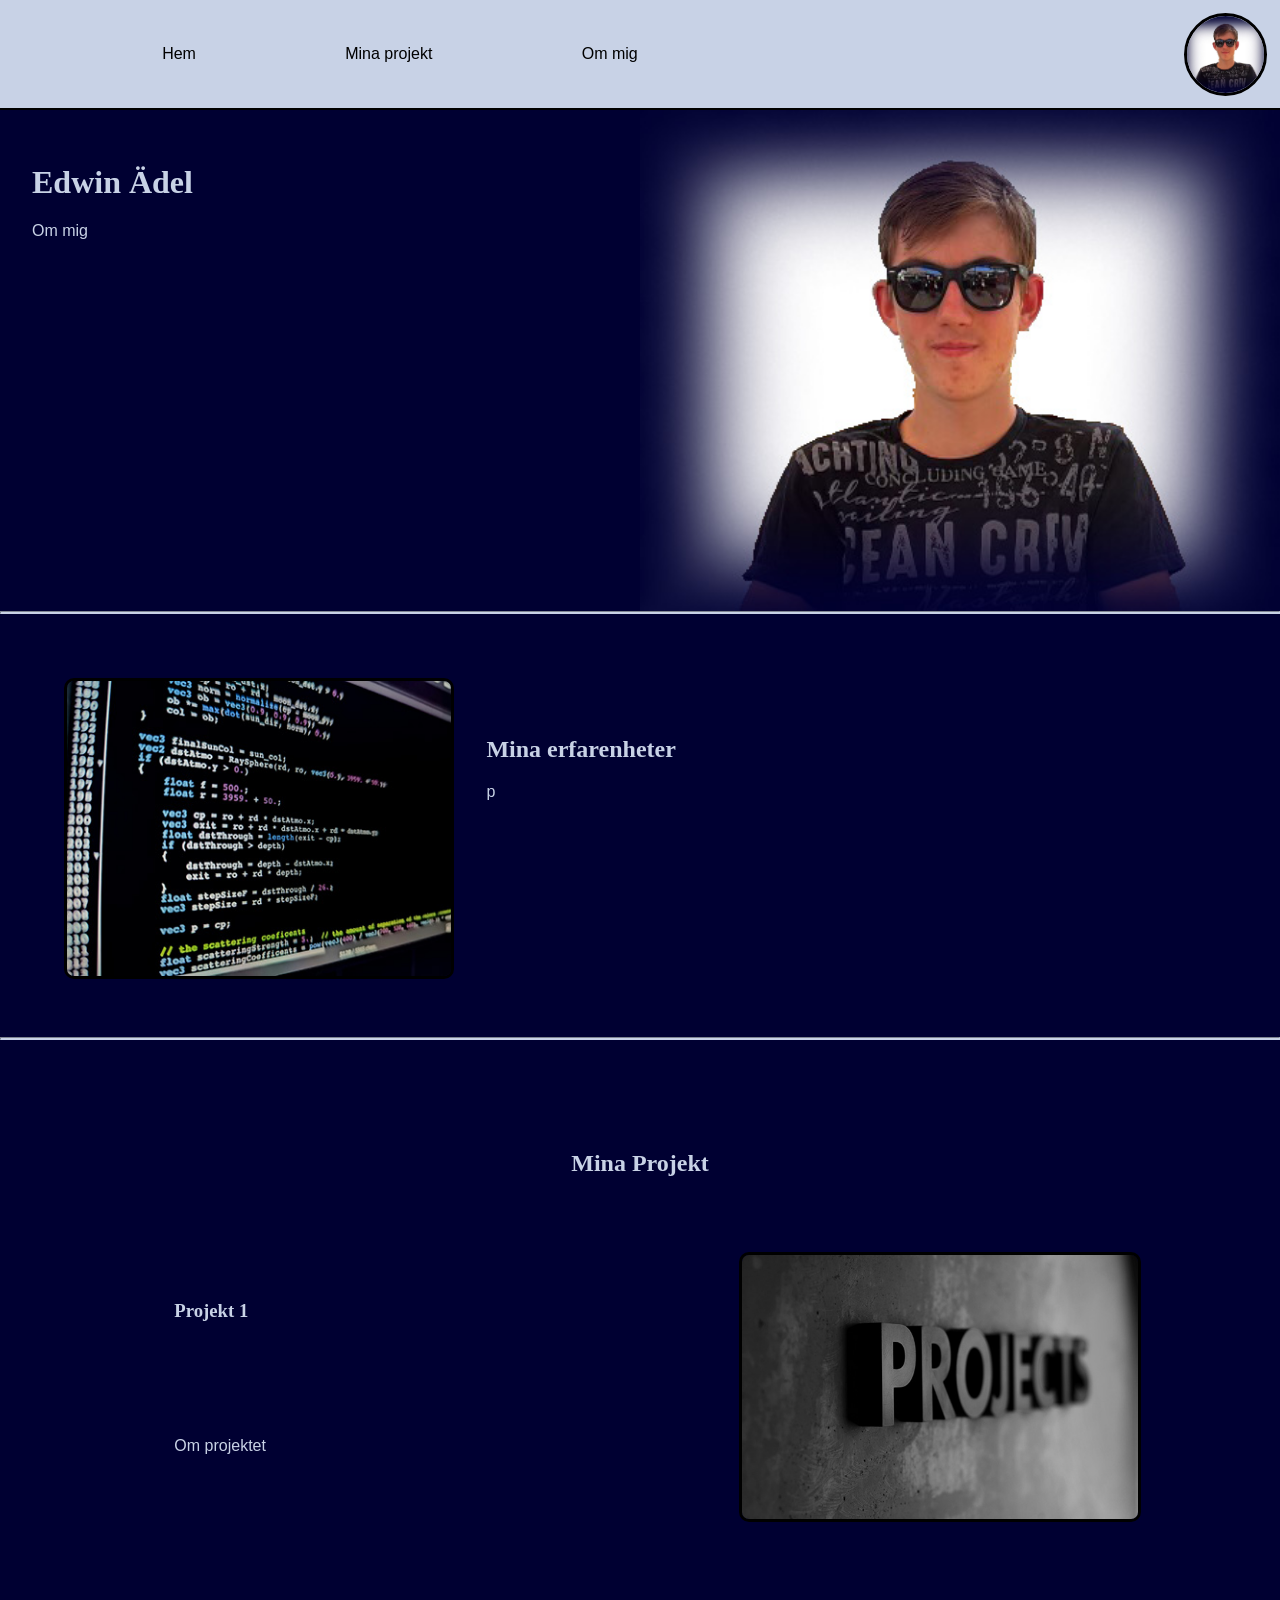
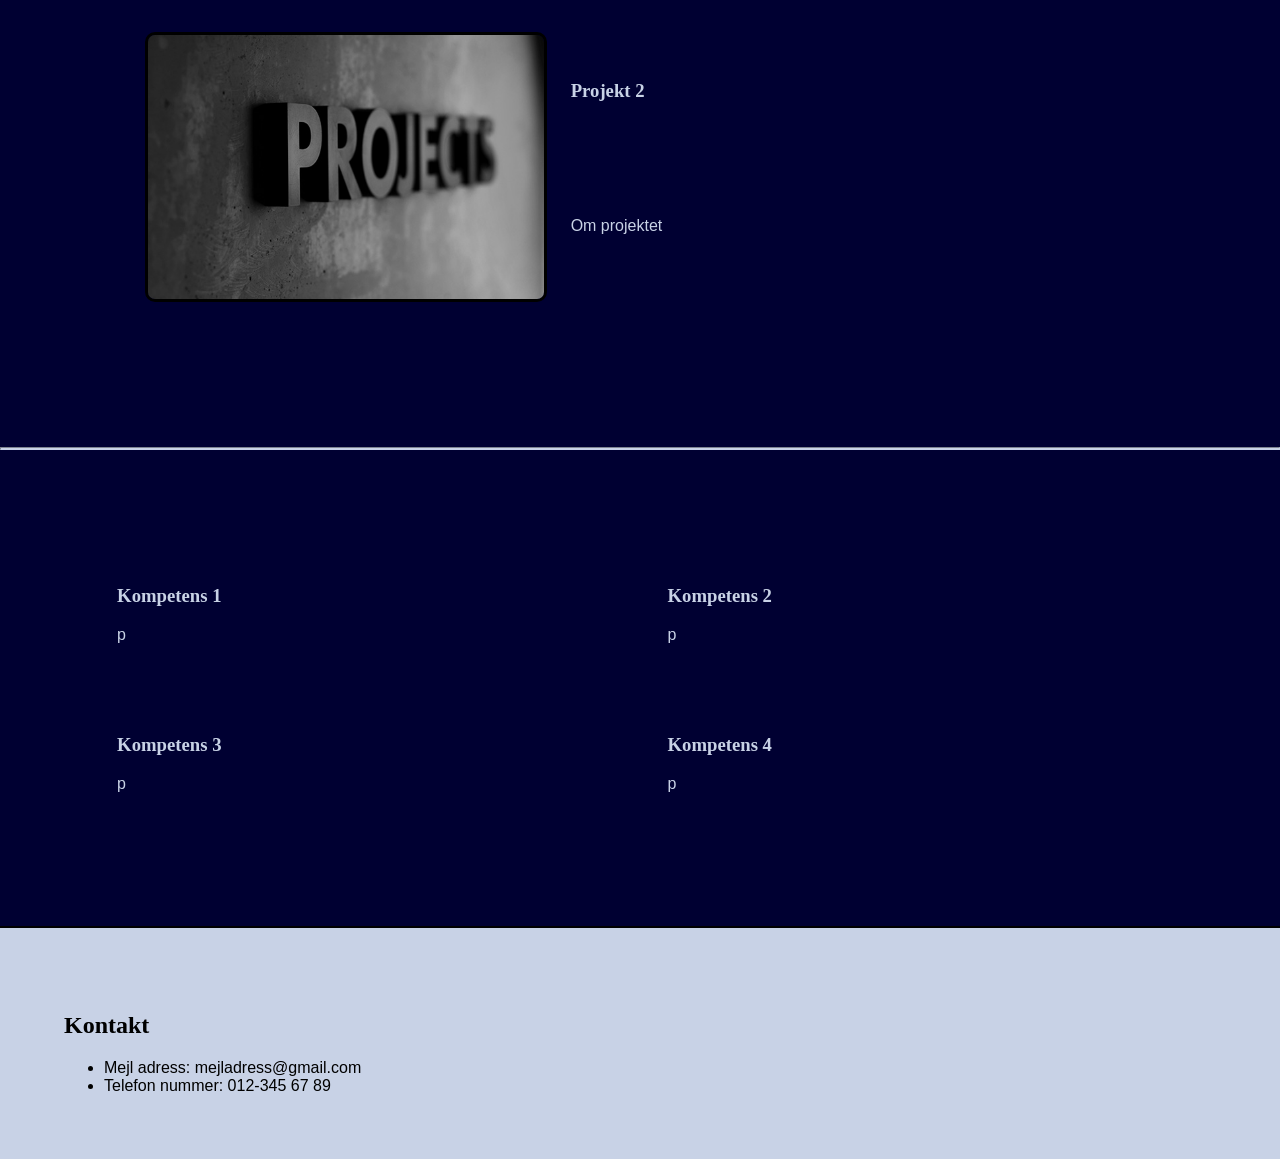
<file: hem.html>
<!DOCTYPE html>
<html lang="en">
<head>
    <meta charset="UTF-8">
    <meta name="viewport" content="width=device-width, initial-scale=1.0">
    <meta http-equiv="X-UA-Compatible" content="ie=edge">
    <title>Slutprojekt</title>
    <link href="https://fonts.googleapis.com/icon?family=Material+Icons" rel="stylesheet">
    <link rel="stylesheet" href="css/style.css">
</head>
<body>

    <div class="wrapper">
        <div id="nav">
            <div class="menu">
                <div class="menu-button-menu">
                    <i class="material-icons">menu</i>
                </div>
                <nav id="navs">
                    <ul><a href="hem.html">Hem</a></ul>
                    <ul><a href="mina_projekt.html">Mina projekt</a></ul>
                    <ul><a href="om_mig.html">Om mig</a></ul>
                </nav>
            </div>
            <div class="fade-layer"></div>
            <div class="menu-button">
                <i class="material-icons">menu</i>
            </div>
            <img id="icon" src="img/porträtt_bild.jpg" alt = "bild">
        </div>

        <main>
            <div id="upper_portion">
                <img id="profile_picture_hem" src="img/porträtt_bild.jpg" alt="bild">
                <div id="about">
                    <h1 class = "name">Edwin Ädel</h1>
                    <p>Om mig</p>
                </div>
            </div>

            <hr>

            <div id="section1">
                <img class="content_image" id="section1_image" src="img/programing.jpg" alt="bild">
                <div class="text">
                    <h2>Mina erfarenheter</h2>
                    <p>p</p>
                </div>
            </div>

            <hr>

            <div id="section2">
                <h2 id="projects_title">Mina Projekt</h2>
                <div class="box" id="box1">
                    <img class="content_image" src="img/projects.jpg" alt="bild">
                    <h3>Projekt 1</h3>
                    <p>Om projektet</p>
                </div>
                <div class="box" id="box2">  
                    <img class="content_image" src="img/projects.jpg" alt="bild">
                    <h3>Projekt 2</h3>
                    <p>Om projektet</p>
                </div>
            </div>

            <hr>

            <div id="section3">
                <div id="text1">
                    <h3>Kompetens 1</h3>
                    <p>p</p>
                </div>
                <div id="text2">
                    <h3>Kompetens 2</h3>
                    <p>p</p>
                </div>
                <div id="text3">
                    <h3>Kompetens 3</h3>
                    <p>p</p>
                </div>
                <div id="text4">
                    <h3>Kompetens 4</h3>
                    <p>p</p>
                </div>
            </div>
        </main>

        <div id="footer">
            <h2>Kontakt</h2>
            <ul>
                <li>Mejl adress: mejladress@gmail.com</li>
                <li>Telefon nummer: 012-345 67 89</li>
            </ul>
        </div>

    </div>
    
    <script src="js/main.js"></script>
</body>
</html>
</file>
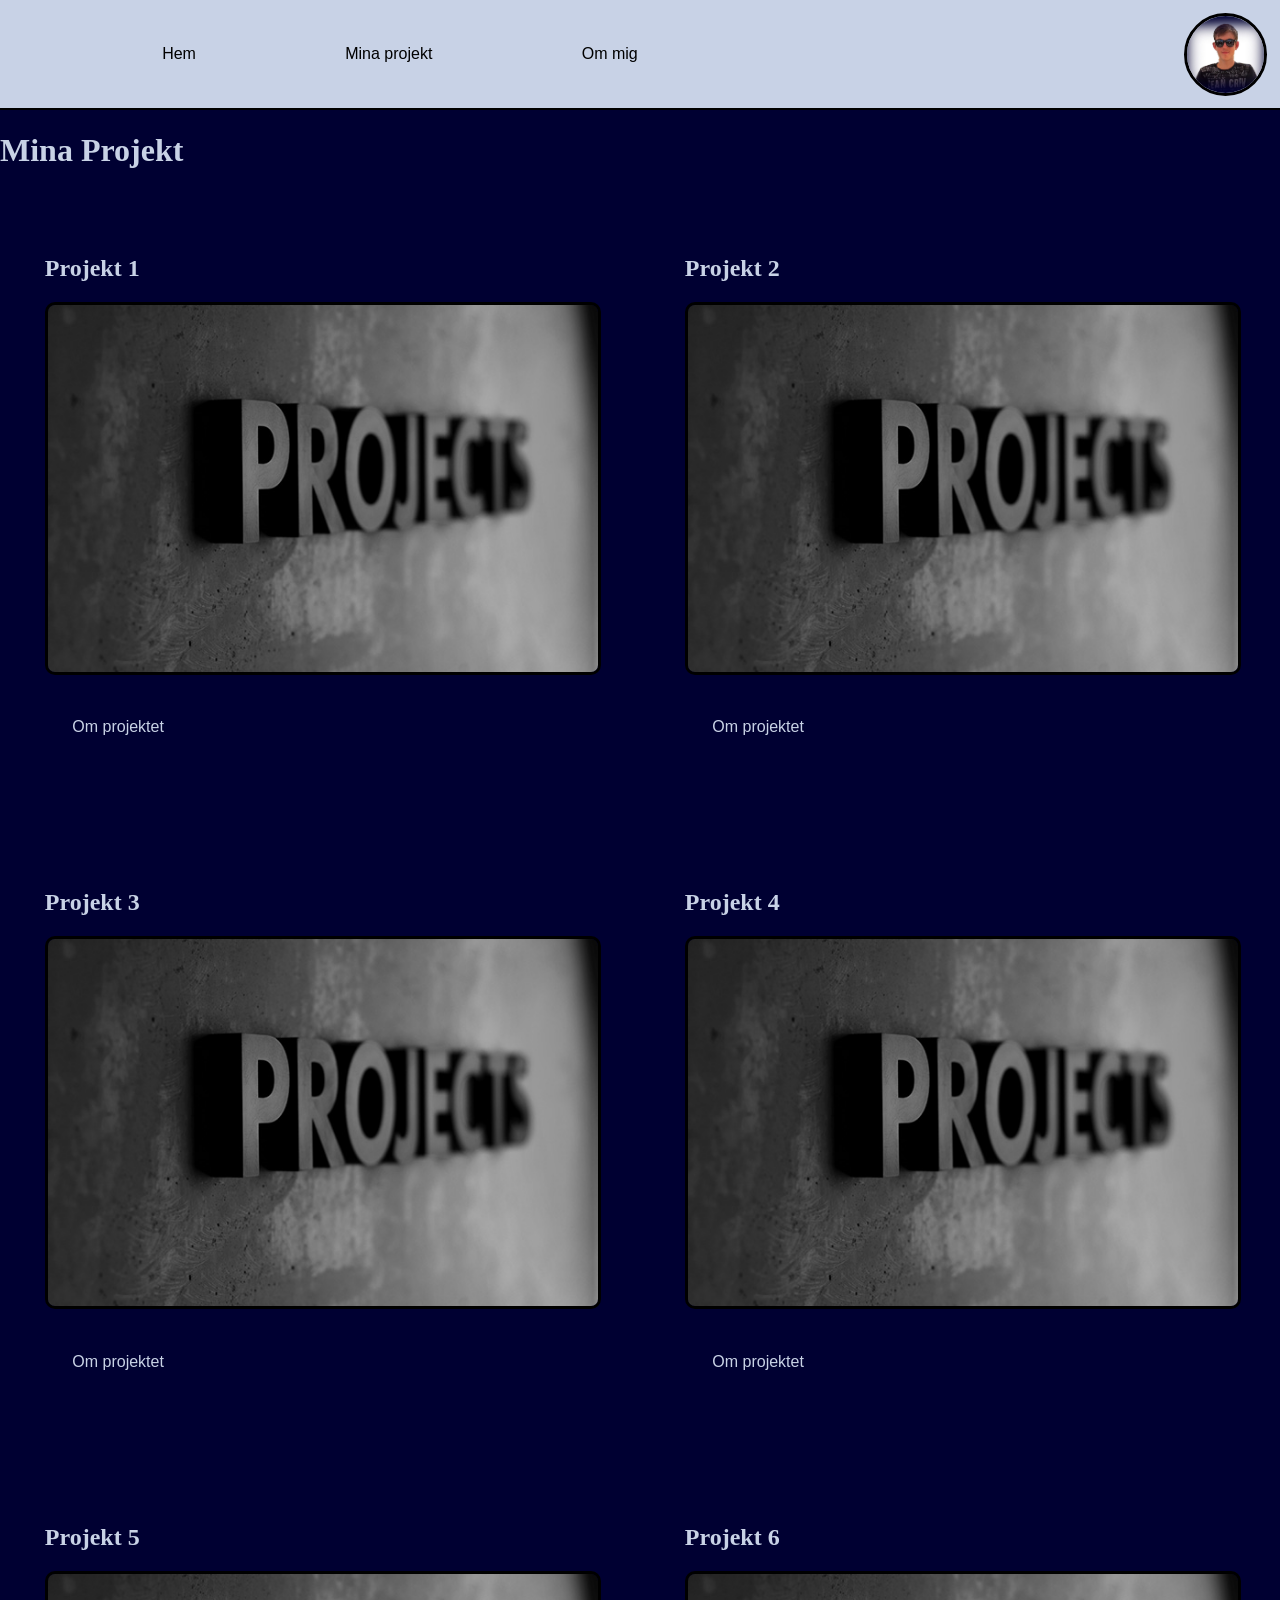
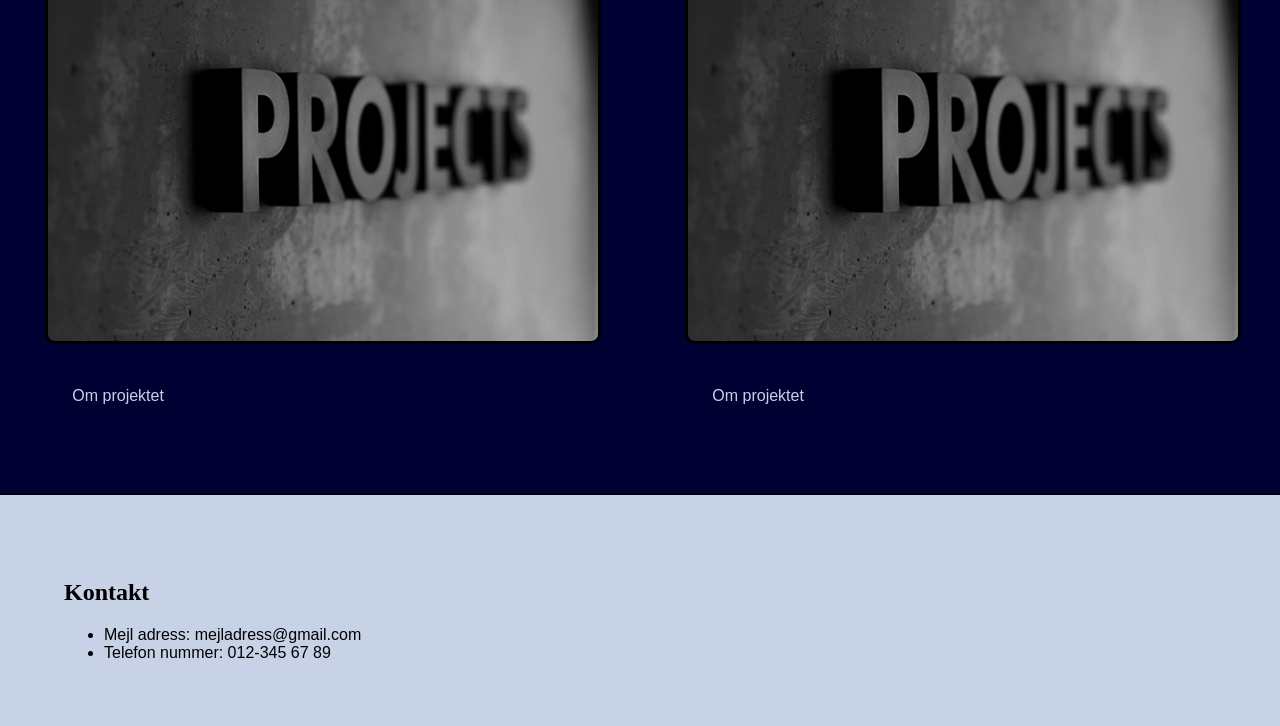
<file: mina_projekt.html>
<!DOCTYPE html>
<html lang="en">
<head>
    <meta charset="UTF-8">
    <meta name="viewport" content="width=device-width, initial-scale=1.0">
    <meta http-equiv="X-UA-Compatible" content="ie=edge">
    <title>Slutprojekt</title>
    <link href="https://fonts.googleapis.com/icon?family=Material+Icons" rel="stylesheet">
    <link rel="stylesheet" href="css/style.css">
</head>
<body>

    <div class="wrapper">
        <div id="nav">
            <div class="menu">
                <div class="menu-button-menu">
                    <i class="material-icons">menu</i>
                </div>
                <nav id="navs">
                    <ul><a href="hem.html">Hem</a></ul>
                    <ul><a href="mina_projekt.html">Mina projekt</a></ul>
                    <ul><a href="om_mig.html">Om mig</a></ul>
                </nav>
            </div>
            <div class="fade-layer"></div>
            <div class="menu-button">
                <i class="material-icons">menu</i>
            </div>
            <img id="icon" src="img/porträtt_bild.jpg" alt = "bild">
        </div>

        <main>
            <h1 id="my_projects_title">Mina Projekt</h1>

            <div id="projects_container">
                <div class="project" id="project1">
                    <h2>Projekt 1</h2>
                    <a href="projekt.html"><img class="content_image" id="project1_image" src="img/projects.jpg" alt="bild"></a>
                    <div class="text">
                        <p>Om projektet</p>
                    </div>
                </div>

                <div class="project" id="project2">
                    <h2>Projekt 2</h2>
                    <img class="content_image" id="project2_image" src="img/projects.jpg" alt="bild">
                    <div class="text">
                        <p>Om projektet</p>
                    </div>
                </div>

                <div class="project" id="project3">
                    <h2>Projekt 3</h2>
                    <img class="content_image" id="project3_image" src="img/projects.jpg" alt="bild">
                    <div class="text">
                        <p>Om projektet</p>
                    </div>
                </div>

                <div class="project" id="project4">
                    <h2>Projekt 4</h2>
                    <img class="content_image" id="project4_image" src="img/projects.jpg" alt="bild">
                    <div class="text">
                        <p>Om projektet</p>
                    </div>
                </div>

                <div class="project" id="project5">
                    <h2>Projekt 5</h2>
                    <img class="content_image" id="project5_image" src="img/projects.jpg" alt="bild">
                    <div class="text">
                        <p>Om projektet</p>
                    </div>
                </div>

                <div class="project" id="project6">
                    <h2>Projekt 6</h2>
                    <img class="content_image" id="project6_image" src="img/projects.jpg" alt="bild">
                    <div class="text">
                        <p>Om projektet</p>
                    </div>
                </div>
            </div>
        </main>

        <div id="footer">
            <h2>Kontakt</h2>
            <ul>
                <li>Mejl adress: mejladress@gmail.com</li>
                <li>Telefon nummer: 012-345 67 89</li>
            </ul>
        </div>

    </div>
    
    <script src="js/main.js"></script>
</body>
</html>
</file>
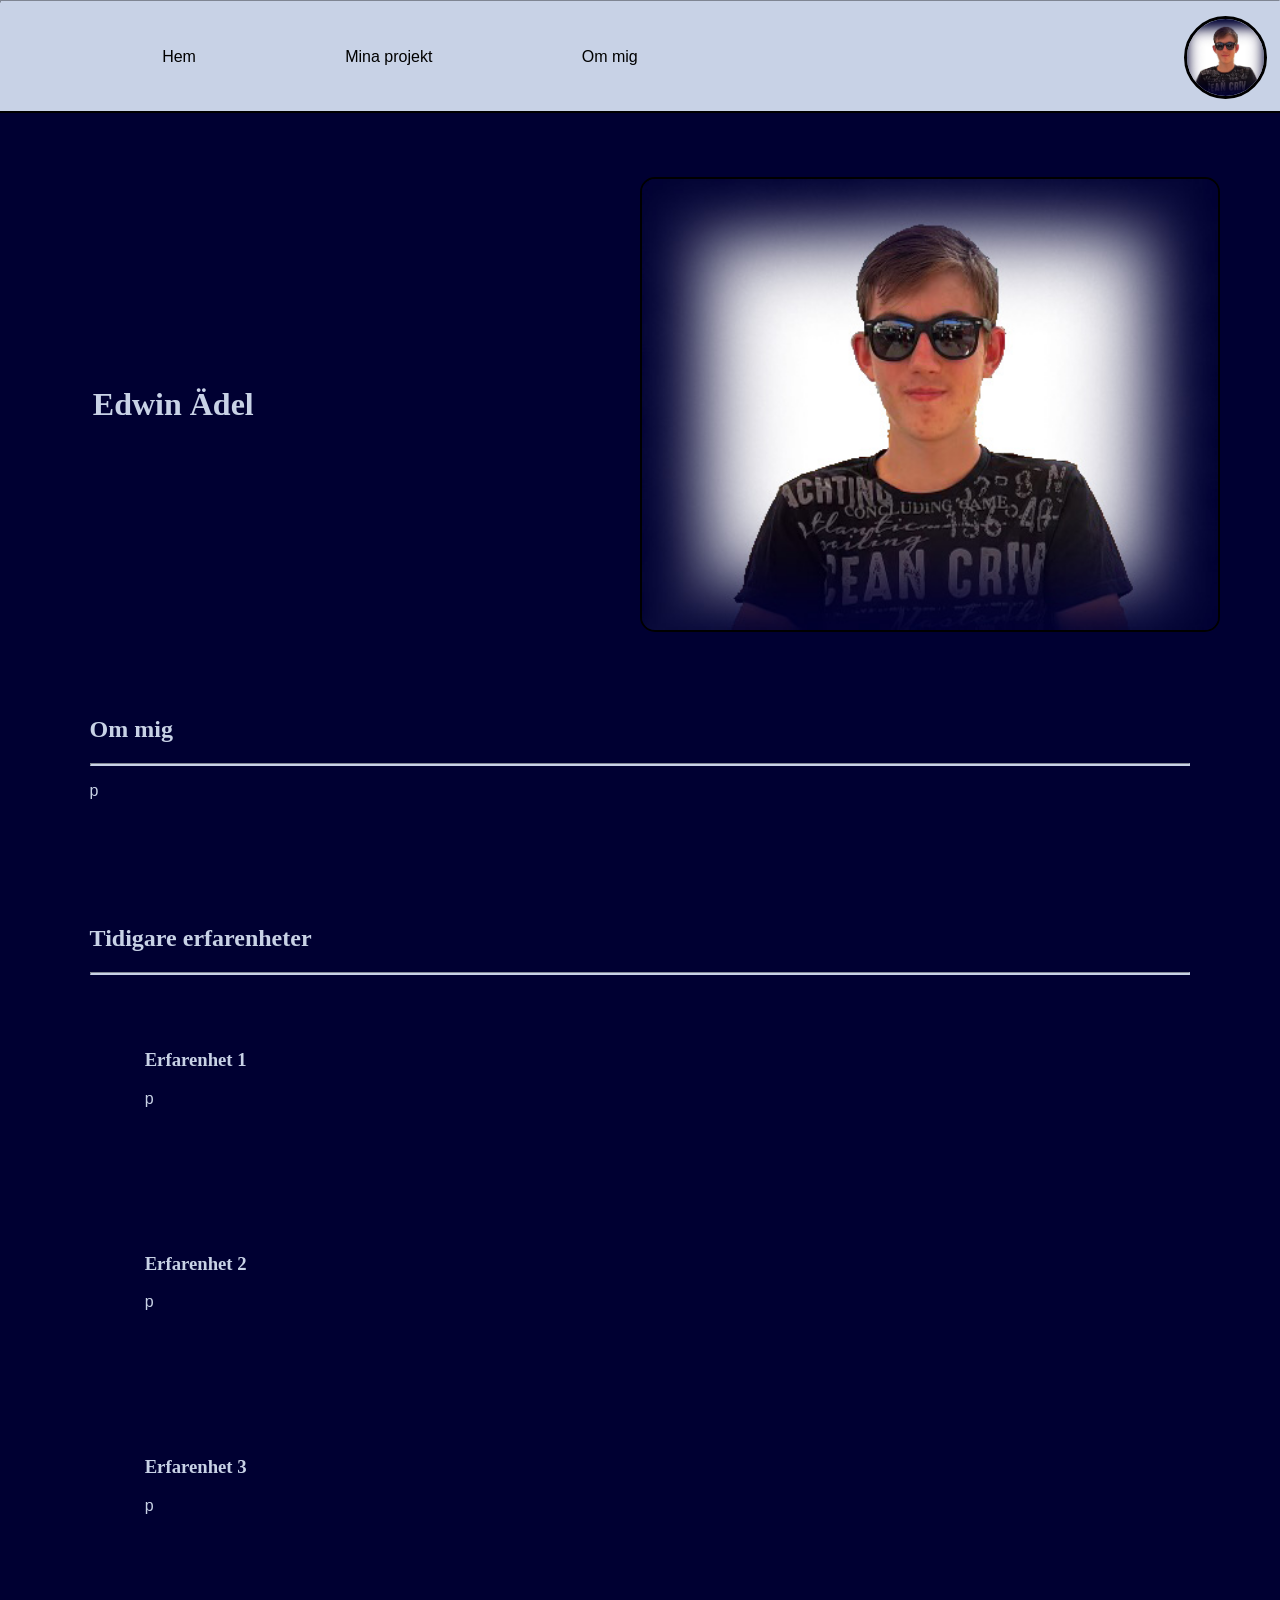
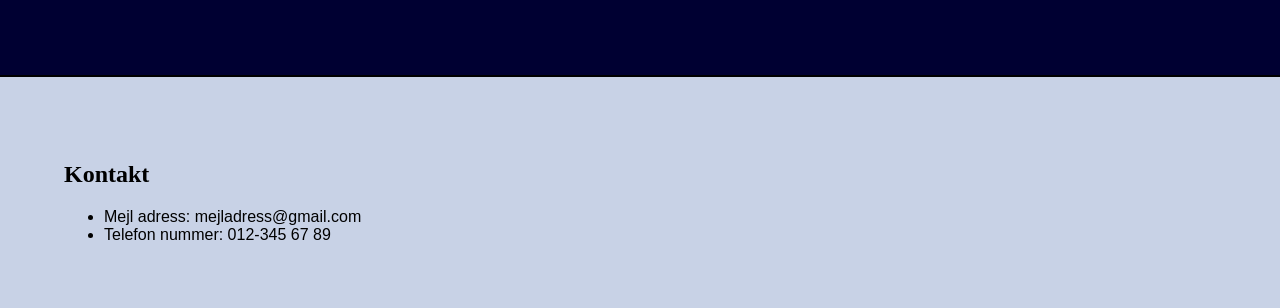
<file: om_mig.html>
<!DOCTYPE html>
<html lang="en">
<head>
    <meta charset="UTF-8">
    <meta name="viewport" content="width=device-width, initial-scale=1.0">
    <meta http-equiv="X-UA-Compatible" content="ie=edge">
    <title>Slutprojekt</title>
    <link href="https://fonts.googleapis.com/icon?family=Material+Icons" rel="stylesheet">
    <link rel="stylesheet" href="css/style.css">
</head>
<body>
    <hr>
    <div class="wrapper">
        <div id="nav">
            <div class="menu">
                <div class="menu-button-menu">
                    <i class="material-icons">menu</i>
                </div>
                <nav id="navs">
                    <ul><a href="hem.html">Hem</a></ul>
                    <ul><a href="mina_projekt.html">Mina projekt</a></ul>
                    <ul><a href="om_mig.html">Om mig</a></ul>
                </nav>
            </div>
            <div class="fade-layer"></div>
            <div class="menu-button">
                <i class="material-icons">menu</i>
            </div>
            <img id="icon" src="img/porträtt_bild.jpg" alt = "bild">
        </div>
        <main>
            <div id="upper_portion_om_mig">
                <h1 class="name" id="om_mig_namn">Edwin Ädel</h1>
                <img id="profile_picture_om_mig" src="img/porträtt_bild.jpg" alt="bild"> 
            </div>

            <div id="section1_om_mig">
                <div id="text">
                    <h2>Om mig</h2>
                    <hr>
                    <p>p</p>
                </div>
            </div>

            <div id="section2">
                <h2>Tidigare erfarenheter</h2>
                <hr>
                <div id="text1">
                    <h3>Erfarenhet 1</h3>
                    <p>p</p>
                </div>
                <div id="text2">
                    <h3>Erfarenhet 2</h3>
                    <p>p</p>
                </div>
                <div id="text3">
                    <h3>Erfarenhet 3</h3>
                    <p>p</p>
                </div>
            </div>
        </main>

        <div id="footer">
            <h2>Kontakt</h2>
            <ul>
                <li>Mejl adress: mejladress@gmail.com</li>
                <li>Telefon nummer: 012-345 67 89</li>
            </ul>
        </div>

    </div>
    
    <script src="js/main.js"></script>
</body>
</html>
</file>
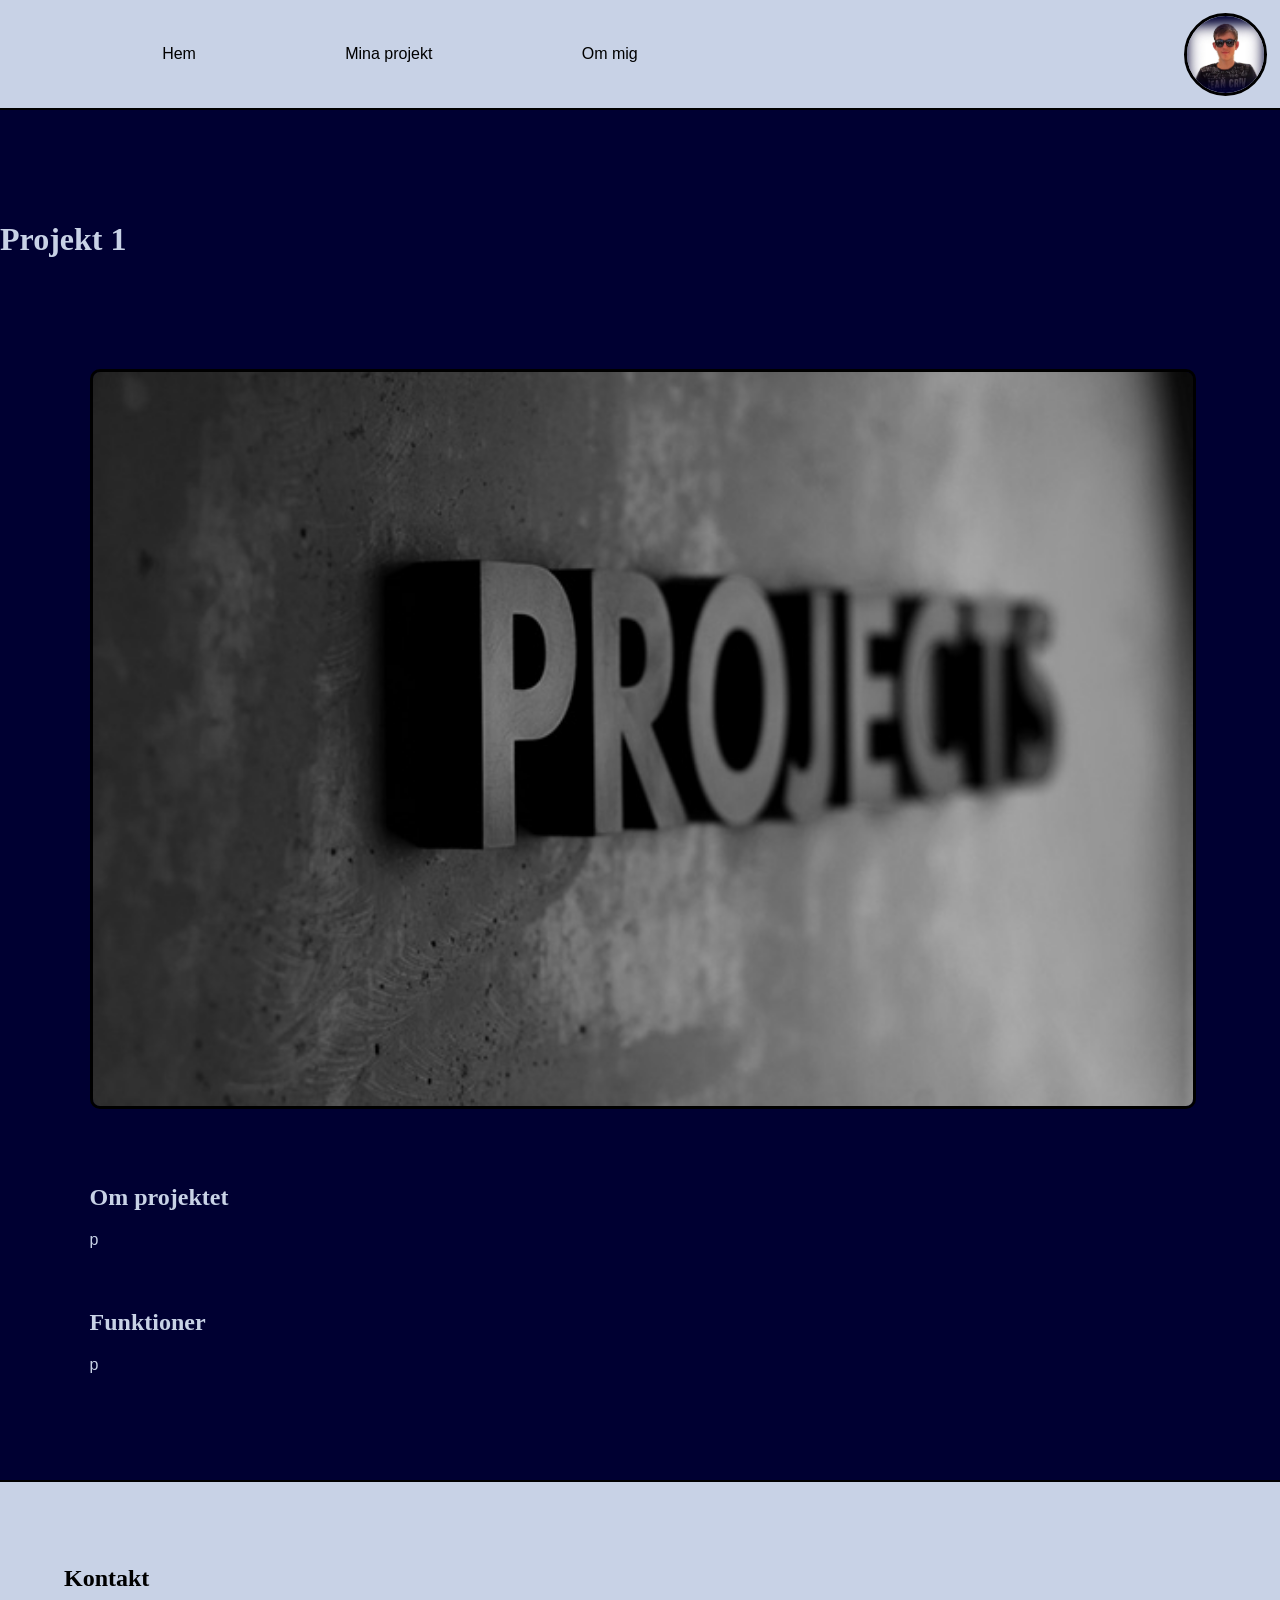
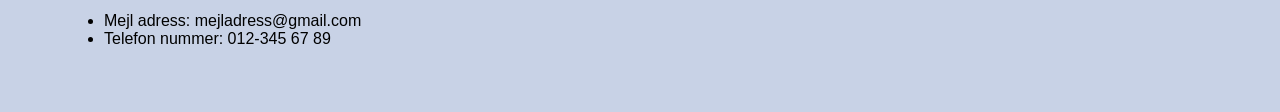
<file: projekt.html>
<!DOCTYPE html>
<html lang="en">
<head>
    <meta charset="UTF-8">
    <meta name="viewport" content="width=device-width, initial-scale=1.0">
    <meta http-equiv="X-UA-Compatible" content="ie=edge">
    <title>Slutprojekt</title>
    <link href="https://fonts.googleapis.com/icon?family=Material+Icons" rel="stylesheet">
    <link rel="stylesheet" href="css/style.css">
</head>
<body>

    <div class="wrapper">
        <div id="nav">
            <div class="menu">
                <div class="menu-button-menu">
                    <i class="material-icons">menu</i>
                </div>
                <nav id="navs">
                    <ul><a href="hem.html">Hem</a></ul>
                    <ul><a href="mina_projekt.html">Mina projekt</a></ul>
                    <ul><a href="om_mig.html">Om mig</a></ul>
                </nav>
            </div>
            <div class="fade-layer"></div>
            <div class="menu-button">
                <i class="material-icons">menu</i>
            </div>
            <img id="icon" src="img/porträtt_bild.jpg" alt = "bild">
        </div>

        <main>
            <h1 class="project_title">Projekt 1</h1>

            <div class="project" id="project1">
                <img class="content_image" id="project1_image" src="img/projects.jpg" alt="bild">
                <div class="project_text">
                    <div id="project1_about">
                        <h2>Om projektet</h2>
                        <p>p</p>
                    </div>
                    <div id="project1_features">
                        <h2>Funktioner</h2>
                        <p>p</p>
                    </div>
                </div>
            </div>      
        </main>

        <div id="footer">
            <h2>Kontakt</h2>
            <ul>
                <li>Mejl adress: mejladress@gmail.com</li>
                <li>Telefon nummer: 012-345 67 89</li>
            </ul>
        </div>

    </div>
    
    <script src="js/main.js"></script>
</body>
</html>
</file>
<file: css/style.css>
:root {
    --main-padding-mobile: 7%;
    --box-padding-mobile: 5%;
    --main-padding-desktop: 7%;
    --box-padding-desktop: 5%;
    --line-height: 2px;
    --main-color: rgb(0, 0, 50);
    --secondary-color: rgb(200, 210, 230);
}

body,ul{
    margin: 0;
}

img{
    width: 100%;
    display: flex;
    object-fit: cover;
}

h1, h2, h3{
    font-family:'Times New Roman', Times, serif;
}

p, ul{
    font-family:Arial, Helvetica, sans-serif;
}

#icon{
    border-radius: 100px;
    border-style: solid;
    border-color: black;
}

.content_image{
    border-radius: 10px;
    border-style: solid;
    border-color: black;
}

hr{
    height: 1px;
    border-color: var(--secondary-color);
    color:var(--secondary-color);
    background-color: var(--secondary-color);
    margin: 0px;
    align-self: center;
}

#footer{
    border-top: var(--line-height) solid black;
}


/* MOBILE */ 
@media screen and (max-width: 500px){
    body{
        background-color: var(--main-color); 
        color:var(--secondary-color);    
    }

    .name{
        justify-self: center;
    }

    #about, #section1_om_mig, #section2, #section3, #footer{
        padding: var(--main-padding-mobile);
    }
    #about, #section1_om_mig, #box1, #box2, #text1, #text2, #text3, #text4, #footer{
        padding: var(--box-padding-mobile)
    }

    #footer{
        background-color: var(--secondary-color);
        color:var(--main-color);
    }

    #profile_picture_om_mig{
        border: var(--line-height) solid black;
        width: 50%;
        justify-self: center;
        border-radius: 15px;
        margin-top: 10%;
    }

    .menu{
        height: 100vh;
        width: 60vw;
        background-color: var(--secondary-color);
        position: fixed;
        top: 0;
        left: -90vw;
        transition: left 0.3s;
        box-shadow: 10px 0px 21px -10px rgba(0,0,0,0.75);
        z-index: 10;
        border-right: 1px solid black;
        padding: 2%;
    }

    .menu-button{
        cursor: pointer;
        display: inline;
        font-size:10px;
        color:black;
    }

    .menu-button-menu{
        cursor: pointer;
        display: inline;
        font-size:10px; 
        color:black
    }

    .menu-button i.material-icons{
        font-size: 12vw;
    }
    
    .menu-button-menu i.material-icons{
        font-size: 12vw;
    }

    .show{
        left: 0;
    }

    .fade-layer{
        position: fixed;
        top: 0;
        left: 0;
        right: 0;
        bottom: 0;
        display: none;
        z-index: 5;
    }
    .fade-layer.visible{
        display: block;
    }

    #nav{
        display: flex;
        justify-content: space-between;
        padding: 1%;
        border-bottom: var(--line-height) solid black;
        background-color: var(--secondary-color);
    }

    #navs {
        padding-left: 1%;
        padding-top: 15%;
        line-height: 2rem;
    }

    a {
        text-decoration: none;
        color: black
    }

    #icon{
        width: 12vw;
        height: 12vw;
    }


    #projects_title{
        display: flex;
        justify-content: center;
    }

    .project{
        padding: var(--main-padding-mobile);
    }

    #my_projects_title{
        justify-self: center;
    }

    .project_title{
        justify-self: center;
    }
    .project_text{
        display:flex;
        flex-direction: column;
        gap: 1.5rem;
    }

    #section1{
        padding: var(--box-padding-mobile);
    }

    #section1_image{
        display: none;
    }
}



/* DESKTOP */
@media screen and (min-width:501px){
    body{
        color:var(--secondary-color);
        background-color: var(--main-color);
    }

    .menu-button{
        display: none;   
    }
    
    .menu-button-menu{
        display: none;
    }

    #about, #section1, #section2, #section3, #footer{
        padding: var(--main-padding-desktop);
    }
    #about, #section1, #box1, #box2, #text1, #text2, #text3, #text4, #footer{
        padding: var(--box-padding-desktop)
    }

    #nav, #upper_portion, #section1, #section2, #section3{
        border-bottom: var(--line-width) solid black;
    }

    #nav{
        display: grid;
        grid-template-areas: "nv ic";
        padding: 1%;
        align-items: center;
        border-bottom: var(--line-height) solid black;
        background-color: var(--secondary-color);
    }

    #navs{
        display: flex;
        justify-content: space-evenly;
        grid-area: nv;
    }

    #icon{
        width: 6vw;
        height: 6vw;
        margin-left: auto;
        grid-area: ic;
    }

    a{
        text-decoration: none;
        color: black;
    }

    #footer{
        background-color: var(--secondary-color);
        color:black
    }

    #upper_portion{
        display: grid;
        grid-template-areas: 
        "ab prp";
        grid-template-columns: 1fr 1fr;
    }

    #about{
        grid-area: ab;
    }

    #profile_picture_hem{
        grid-area: prp;
    }

    #section1{
        display: grid;
        grid-template-areas: 
        "s1img txt";
        grid-template-columns: 1fr 2fr;
    }

    #section1_image{
        grid-area: s1img;
        object-fit: cover;
        height: 100%;
        width:100%;
    }

    .text{
        grid-area: txt;
        padding: var(--box-padding-desktop);
    }

    #projects_title{
        display: flex;
        justify-content: center;
    }

    .box h3{
        grid-area: h3;
        padding: var(--box-padding-desktop)
    }

    .box p{
        grid-area: p;
        padding: var(--box-padding-desktop)
    }

    .box img{
        grid-area: img;
    }

    #box1{
        display: grid;
        grid-template-areas: 
        "h3 img"
        "p img";
        grid-template-columns: 3fr 2fr;
    }

    #box2{
        display: grid;
        grid-template-areas: 
        "img h3"
        "img p";
        grid-template-columns: 2fr 3fr;
    }

    #section3{
        display: grid;
        grid-template-columns:1fr 1fr;
        grid-template-rows: 1fr 1fr;
    }

    .content_image{
        margin:auto;
    }

    #my_projects_title{
        justify-self: center;
    }

    #section1_om_mig{
        padding-left: var(--main-padding-desktop);
        padding-right: var(--main-padding-desktop);
    }

    .project{
        padding: var(--main-padding-desktop);
    }

    #projects_container{
        display:grid;
        grid-template-columns: repeat(2, 1fr);
    }


    #upper_portion_om_mig{
        display: grid;
        grid-template-areas: 
        "namn ppom";
        padding: var(--box-padding-desktop);
        grid-template-columns: 1fr 1fr;
    }
    
    #profile_picture_om_mig{
        border-radius: 15px;
        grid-area: ppom;
        border: var(--line-height) solid black;
    }

    #om_mig_namn{
        grid-area: namn;
        align-self: center;
        padding: var(--box-padding-desktop);
    }

    .project_title{
        justify-self: center;
        padding-top: var(--main-padding-desktop);
    }

    .project_text{
        display:flex;
        flex-direction: column;
        gap: 1.5rem;
        padding-top: var(--box-padding-desktop);
    }
}
</file>
